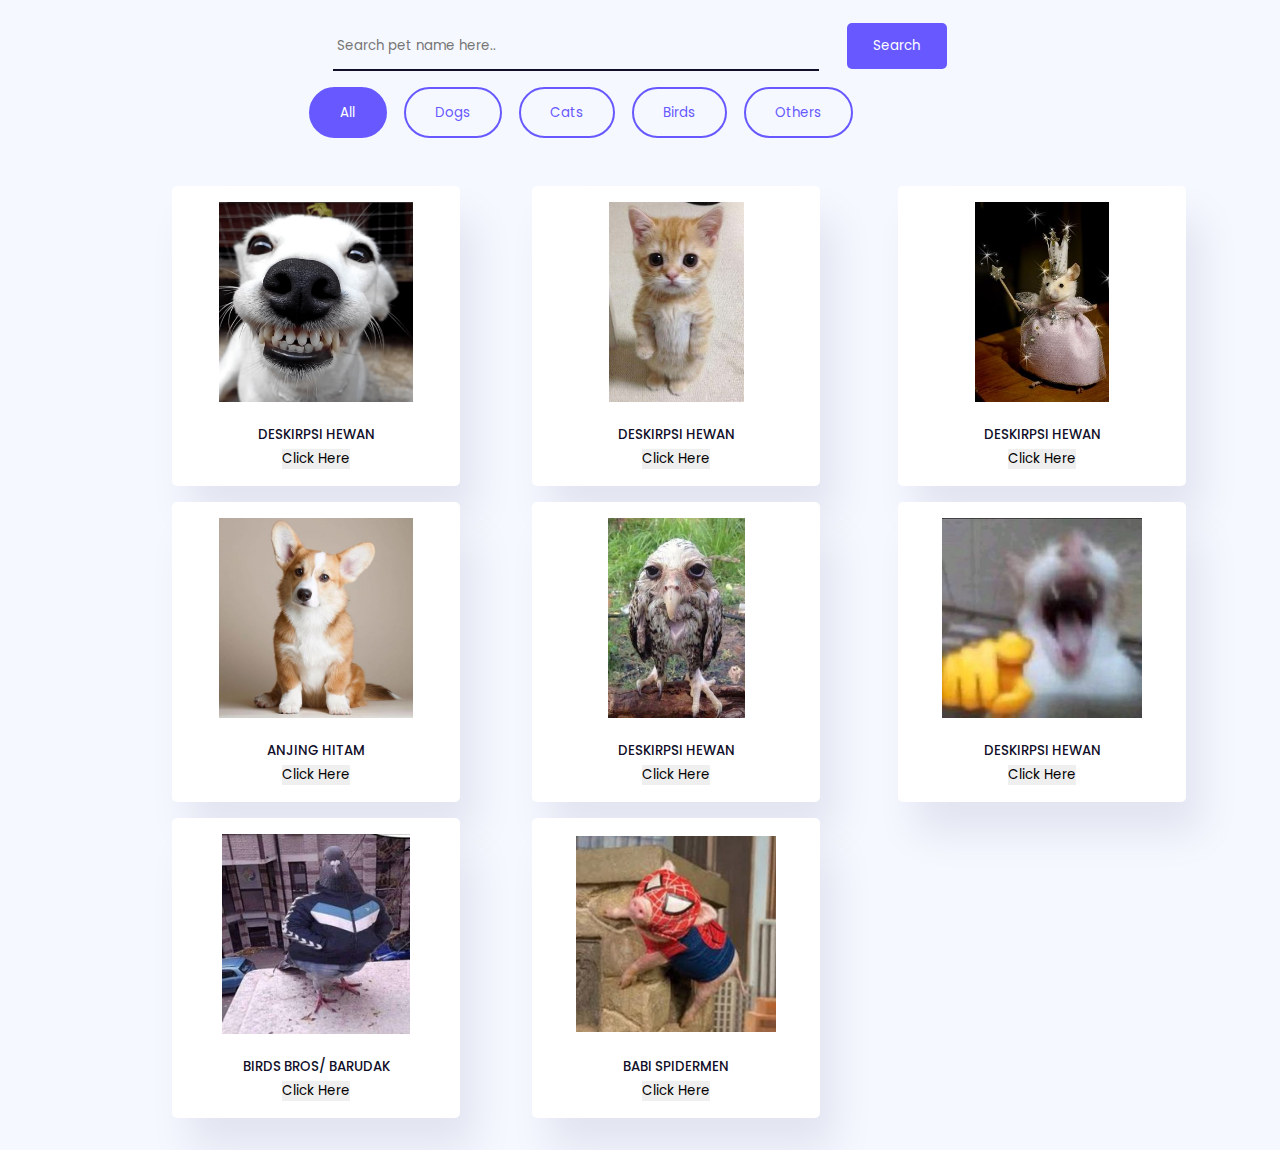
<file: Week 9/Adoption Form/index.html>
<!DOCTYPE html>
<html lang="en">
<head>
  <meta name="viewport" content="width=device-width, initial-scale=1.0" />
  <title>Pet Filter And Search</title>
  <link href="https://fonts.googleapis.com/css2?family=Poppins:wght@400;500&display=swap" rel="stylesheet"/>
  <link rel="stylesheet" href="style.css" />
</head>
<body>
  <div class="wrapper">
    <div id="search-container">
      <input
        type="search"
        id="search-input"
        placeholder="Search pet name here.."
      />
      <button id="search">Search</button>
    </div>
    <div id="buttons">
      <button class="button-value" onclick="filterPet('all')">All</button>
      <button class="button-value" onclick="filterPet('dog')">
        Dogs
      </button>
      <button class="button-value" onclick="filterPet('cat')">
        Cats
      </button>
      <button class="button-value" onclick="filterPet('bird')">
        Birds
      </button>
      <button class="button-value" onclick="filterPet('others')">
        Others
      </button>
    </div>
    <div id="pets"></div>
  </div>
  <script src="script.js"></script>
</body>
</html>
</file>
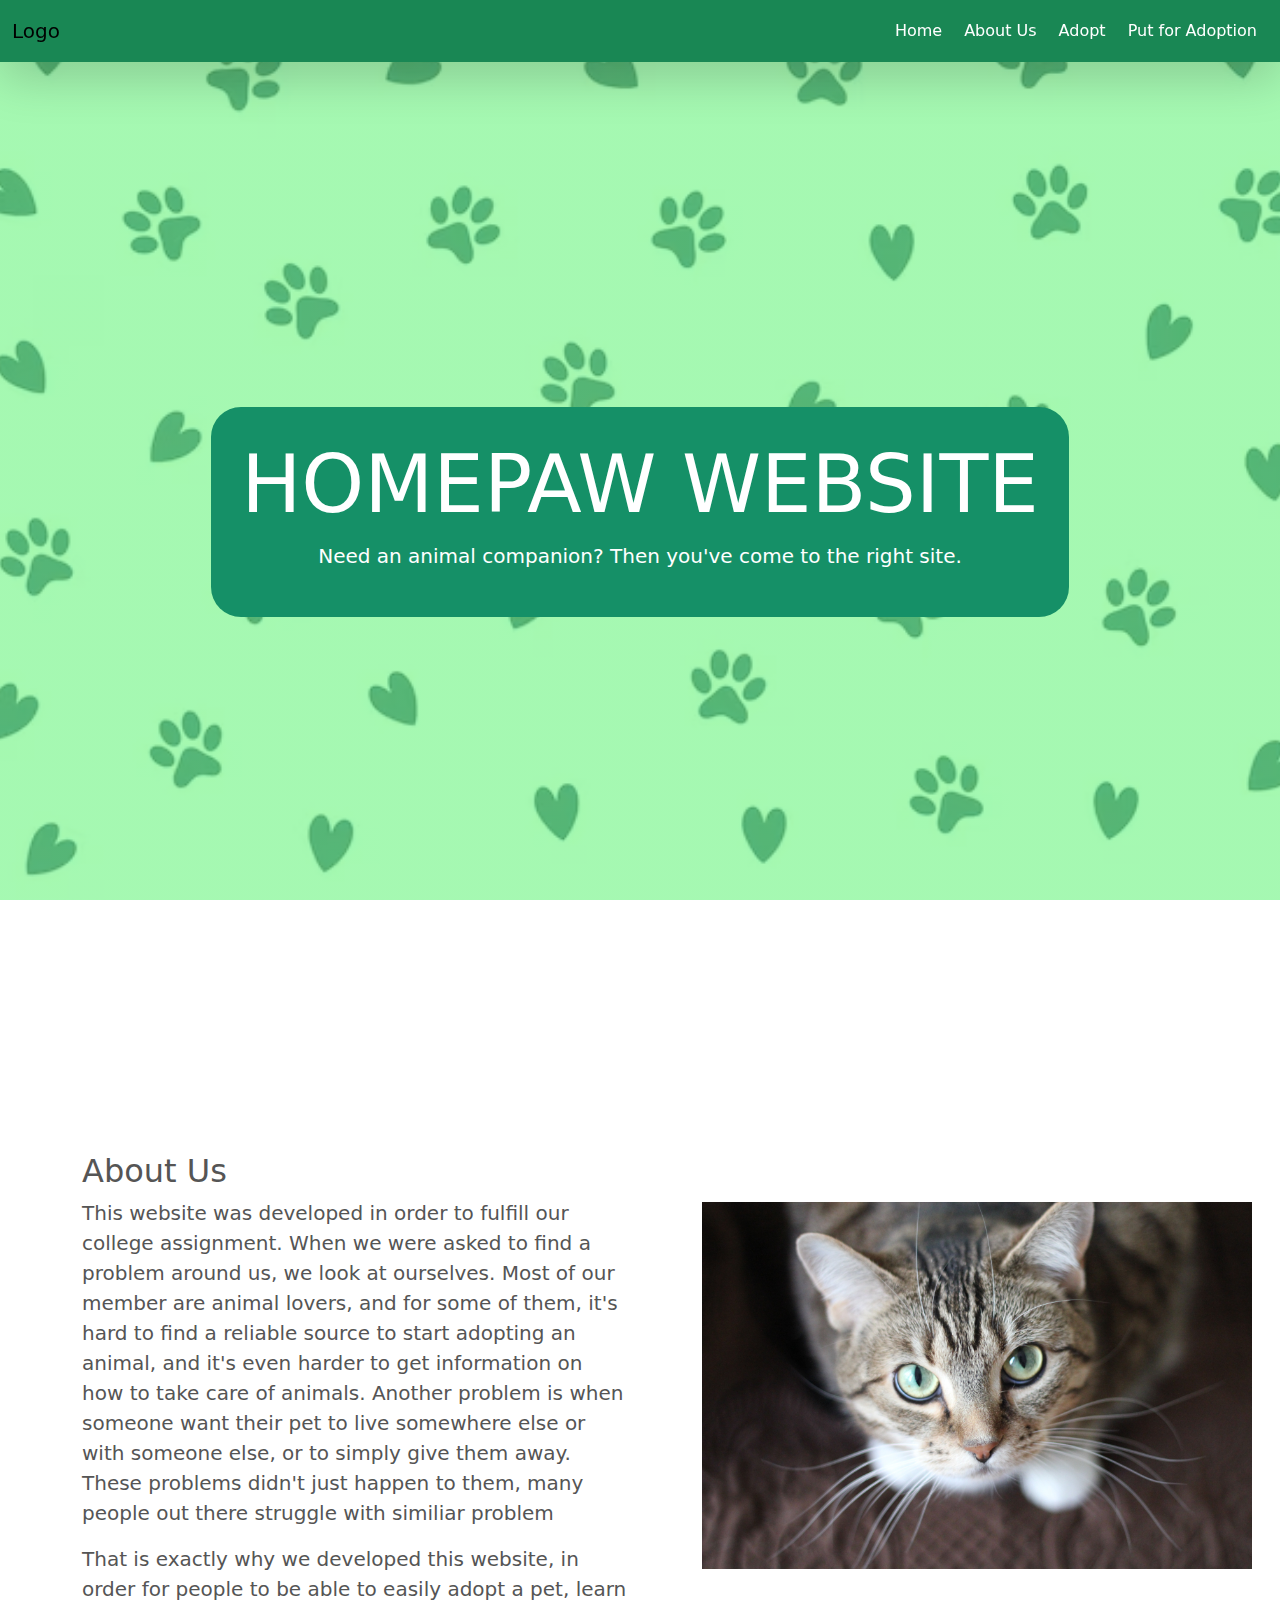
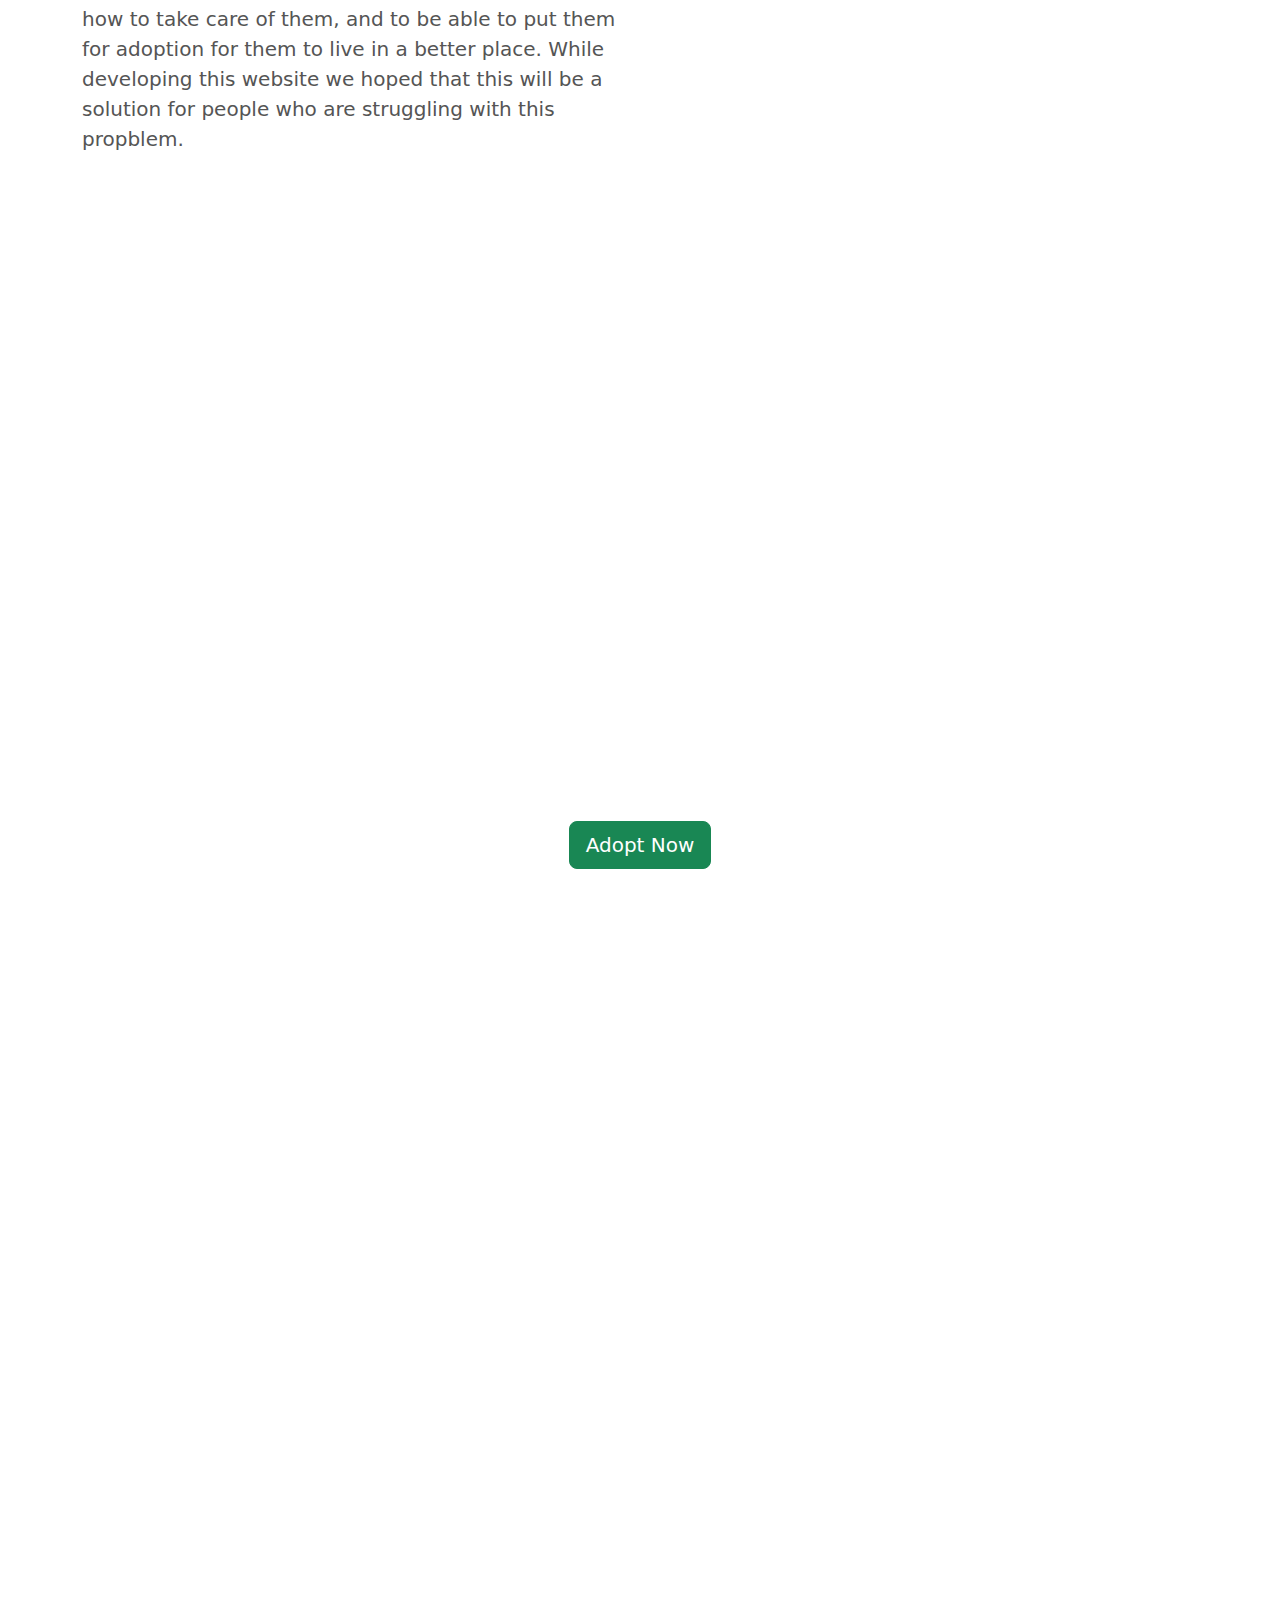
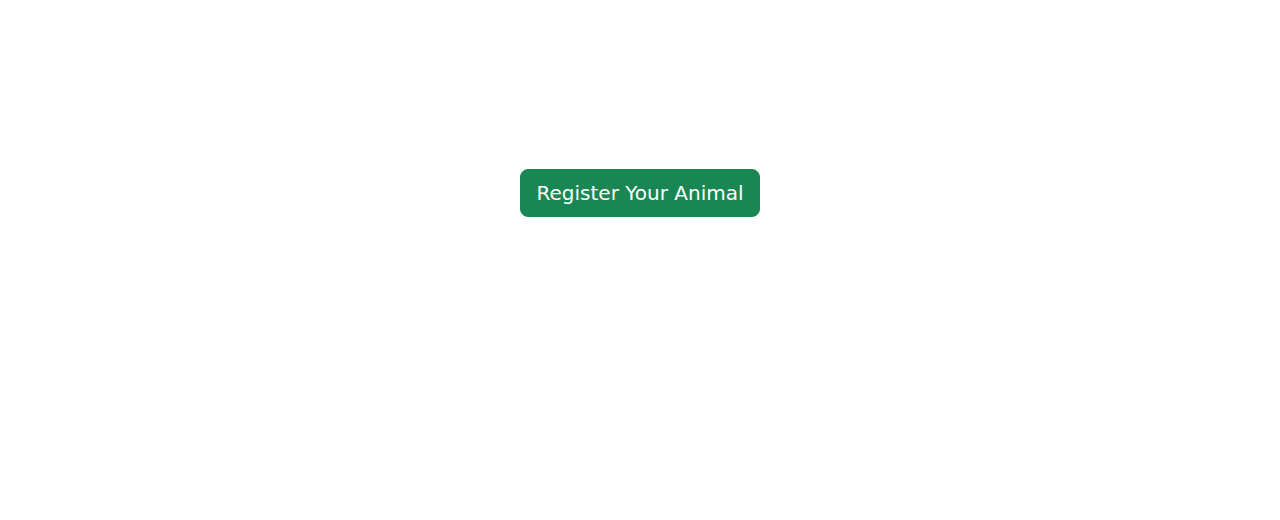
<file: Week 9/mainPage.html>
<!DOCTYPE html>
<html lang="en">
  <head>
    <meta charset="UTF-8" />
    <meta name="viewport" content="width=device-width, initial-scale=1.0" />
    <title>Document</title>
    <link rel="stylesheet" href="mainStyle.css" />
    <link rel="stylesheet" href="lib/fontawesome-free-6.4.2-web/all.min.css" />
    <link rel="stylesheet" href="lib/bootstrap-5.3.2-dist/bootstrap.min.css" />
    <script src="lib/bootstrap-5.3.2-dist/bootstrap.bundle.min.js"></script>
  </head>
  <body>
    <section id="nav-bar">
      <nav class="navbar navbar-expand-lg bg-success shadow-lg">
        <div class="container-fluid">
          <a class="navbar-brand" href="#">Logo</a>
          <button
            class="navbar-toggler"
            type="button"
            data-bs-toggle="collapse"
            data-bs-target="#navbarSupportedContent"
            aria-controls="navbarSupportedContent"
            aria-expanded="false"
            aria-label="Toggle navigation"
          >
            <span class="navbar-toggler-icon"></span>
          </button>
          <div class="collapse navbar-collapse" id="navbarSupportedContent">
            <ul class="navbar-nav ms-auto">
              <li class="nav-item">
                <a class="nav-link" href="#banner">Home</a>
              </li>
              <li class="nav-item">
                <a class="nav-link" href="#about">About Us</a>
              </li>
              <li class="nav-item">
                <a class="nav-link" href="#adopt">Adopt</a>
              </li>
              <li class="nav-item">
                <a class="nav-link" href="#put">Put for Adoption</a>
              </li>
            </ul>
          </div>
        </div>
      </nav>
    </section>
    <!-- banner -->
    <section id="banner" class="banner">
      <div class="content">
        <h2>HOMEPAW WEBSITE</h2>
        <p>Need an animal companion? Then you've come to the right site.</p>
      </div>
    </section>
    <!-- about -->
    <section id="about">
      <div class="container">
        <div class="row">
          <div class="col-lg-6 about-font">
            <h2>About Us</h2>
            <p>
              This website was developed in order to fulfill our college
              assignment. When we were asked to find a problem around us, we
              look at ourselves. Most of our member are animal lovers, and for
              some of them, it's hard to find a reliable source to start
              adopting an animal, and it's even harder to get information on how
              to take care of animals. Another problem is when someone want
              their pet to live somewhere else or with someone else, or to
              simply give them away. These problems didn't just happen to them,
              many people out there struggle with similiar problem
            </p>
            <p>
              That is exactly why we developed this website, in order for people
              to be able to easily adopt a pet, learn how to take care of them,
              and to be able to put them for adoption for them to live in a
              better place. While developing this website we hoped that this
              will be a solution for people who are struggling with this
              propblem.
            </p>
          </div>
          <div class="col-lg-6">
            <div class="imgbox">
              <img src="imgs/Animal/animal1.jpg" alt="Cat Picture" />
            </div>
          </div>
        </div>
      </div>
    </section>
    <section id="adopt" class="adopt-banner">
      <div class="content">
        <h2>Adopting an Animal</h2>
        <p>Ready to find a Companion? Click here!</p>
        <a href="Adoption Form/index.html" class="btn btn-success btn-lg"
          >Adopt Now</a
        >
      </div>
    </section>
    <section id="put" class="put-banner">
      <div class="content">
        <h2>Put Animal for Adoption</h2>
        <p>Want to give your happiness to other? Click the button below</p>
        <a href="" class="btn btn-success btn-lg">Register Your Animal</a>
      </div>
    </section>
  </body>
</html>
</file>
<file: Week 9/Adoption Form/style.css>
* {
  padding: 0;
  margin: 0;
  box-sizing: border-box;
  border: none;
  outline: none;
  font-family: "Poppins", sans-serif;
}
body {
  background-color: #f5f8ff;
}
.wrapper {
  width: 95%;
  margin: 0 auto;
}
#search-container {
  margin: 1em 0;
  text-align: center;
}
#search-container input {
  background-color: transparent;
  width: 40%;
  border-bottom: 2px solid #110f29;
  padding: 1em 0.3em;
  display: inline-block;
  margin-right: 10px;
}
#search-container input:focus {
  border-bottom-color: #6759ff;
}
#search-container button {
  padding: 1em 2em;
  margin-left: 1em;
  background-color: #6759ff;
  color: #ffffff;
  border-radius: 5px;
  margin-top: 0.5em;
  cursor: pointer;
}
#buttons {
  text-align: center;
  margin-right: 105px;
}
.button-value {
  border: 2px solid #6759ff;
  padding: 1em 2.2em;
  border-radius: 3em;
  margin-right: 1em;
  background-color: transparent;
  color: #6759ff;
  cursor: pointer;
}
.active {
  background-color: #6759ff;
  color: #ffffff;
}
#pets {
  display: grid;
  grid-template-columns: auto auto auto;
  grid-column-gap: 1em;
  padding: 2em 0;
  margin-left: 140px;
}
.card {
  background-color: #ffffff;
  max-width: 18em;
  margin-top: 1em;
  padding: 1em;
  border-radius: 5px;
  box-shadow: 1em 2em 2.5em rgba(1, 2, 68, 0.08);
}
.image-container {
  text-align: center;
}
img {
  max-width: 200px;
  object-fit: contain;
  height: 200px;
}
.container {
  padding-top: 1em;
  color: #110f29;
}
.container h5 {
  font-weight: 500;
}
.hide {
  display: none;
}
.container {
  position: relative;
  text-align: center;
}

.desc-button-container {
  position: absolute;
  top: 50%;
  left: 50%;
  transform: translate(-50%, -50%);
}

@media screen and (max-width: 1071px){
  img{
    
  }

  
}
@media screen and (max-width: 720px) {
  img {
    max-width: 100%;
    object-fit: contain;
    height: 10em;
    /* margin-right: 170px; */
  }
  .card {
    max-width: 10em;
    margin-top: 1em;
  }

  #pets {
    grid-template-columns: auto auto;
    grid-column-gap: 1em;
  }
}
</file>
<file: Week 9/mainStyle.css>
* {
  margin: 0;
  padding: 0;
}

#nav-bar {
  position: sticky;
  top: 0;
  left: 0;
  z-index: 10000;
}

#nav-bar ul li a {
  text-align: right;
  margin: 3px;
  color: #fff;
  transition: 0.3s;
}

#nav-bar ul li a:hover {
  background-color: rgb(133, 215, 175);
  color: rgb(38, 38, 38);
}

.navbar-brand img {
  height: 50px;
  padding-left: 20px;
}

.banner {
  position: relative;
  width: 100%;
  min-height: 100vh;
  background-image: linear-gradient(
      rgba(76, 242, 101, 0.5),
      rgba(76, 242, 101, 0.5)
    ),
    url(imgs/home_bg_2.avif);
  background-size: cover;
  background-position: center;
  background-attachment: fixed;
  display: flex;
  align-items: center;
  justify-content: center;
}

.banner .content {
  max-width: 900px;
  text-align: center;
  background-color: rgb(21, 144, 103);
  padding: 30px;
  border-radius: 30px;
}

.banner .content h2 {
  font-size: 5em;
  color: #fff;
}

.banner .content p {
  font-size: 20px;
  color: #fff;
}

/* about */
#about {
  padding: 50px 0;
  color: #555;
  width: 100%;
  min-height: 80vh;
}

#about .container {
  margin-top: 140px;
  margin-bottom: 100px;
}

#about .container .about-font {
  font-size: 20px !important;
}

#about .imgbox img {
  max-width: 600px;
  margin-top: 50px !important;
  padding-left: 50px;
  margin-top: 140px;
  margin-bottom: 100px;
}

/* adopt */
.adopt-banner {
  position: relative;
  width: 100%;
  min-height: 100vh;
  background-image: linear-gradient(
      rgba(57, 57, 57, 0.5),
      rgba(57, 57, 57, 0.5)
    ),
    url(imgs/Animal/dog2.jpg);
  background-size: cover;
  background-position: center;
  background-attachment: fixed;
  display: flex;
  align-items: center;
  justify-content: center;
}

.adopt-banner .content {
  max-width: 900px;
  text-align: center;
  padding: 30px;
  border-radius: 30px;
}

.adopt-banner .content h2 {
  font-size: 5em;
  color: #fff;
}

.adopt-banner .content p {
  font-size: 20px;
  color: #fff;
}

/* for-adoption */
.put-banner {
  position: relative;
  width: 100%;
  min-height: 100vh;
  background-image: linear-gradient(
      rgba(57, 57, 57, 0.5),
      rgba(57, 57, 57, 0.5)
    ),
    url(imgs/Animal/cat-dog.avif);
  background-size: cover;
  background-position: center;
  background-attachment: fixed;
  display: flex;
  align-items: center;
  justify-content: center;
}

.put-banner .content {
  max-width: 900px;
  text-align: center;
  padding: 30px;
  border-radius: 30px;
}

.put-banner .content h2 {
  font-size: 5em;
  color: #fff;
}

.put-banner .content p {
  font-size: 20px;
  color: #fff;
}

@media (max-width: 991px) {
  #about .imgbox img {
    left: 50%;
    transform: translateX(-3%);
  }
}

@media (max-width: 767px) {
  #about .imgbox img {
    left: 50%;
    transform: translateX(-10%);
  }
}

@media (max-width: 480px) {
  #about .imgbox img {
    left: 50%;
    transform: translateX(-15%);
  }

  .banner .content {
    max-width: 450px;
  }

  .banner .content h2 {
    font-size: 40px;
  }

  .banner .content p {
    font-size: 10;
  }
}
</file>
